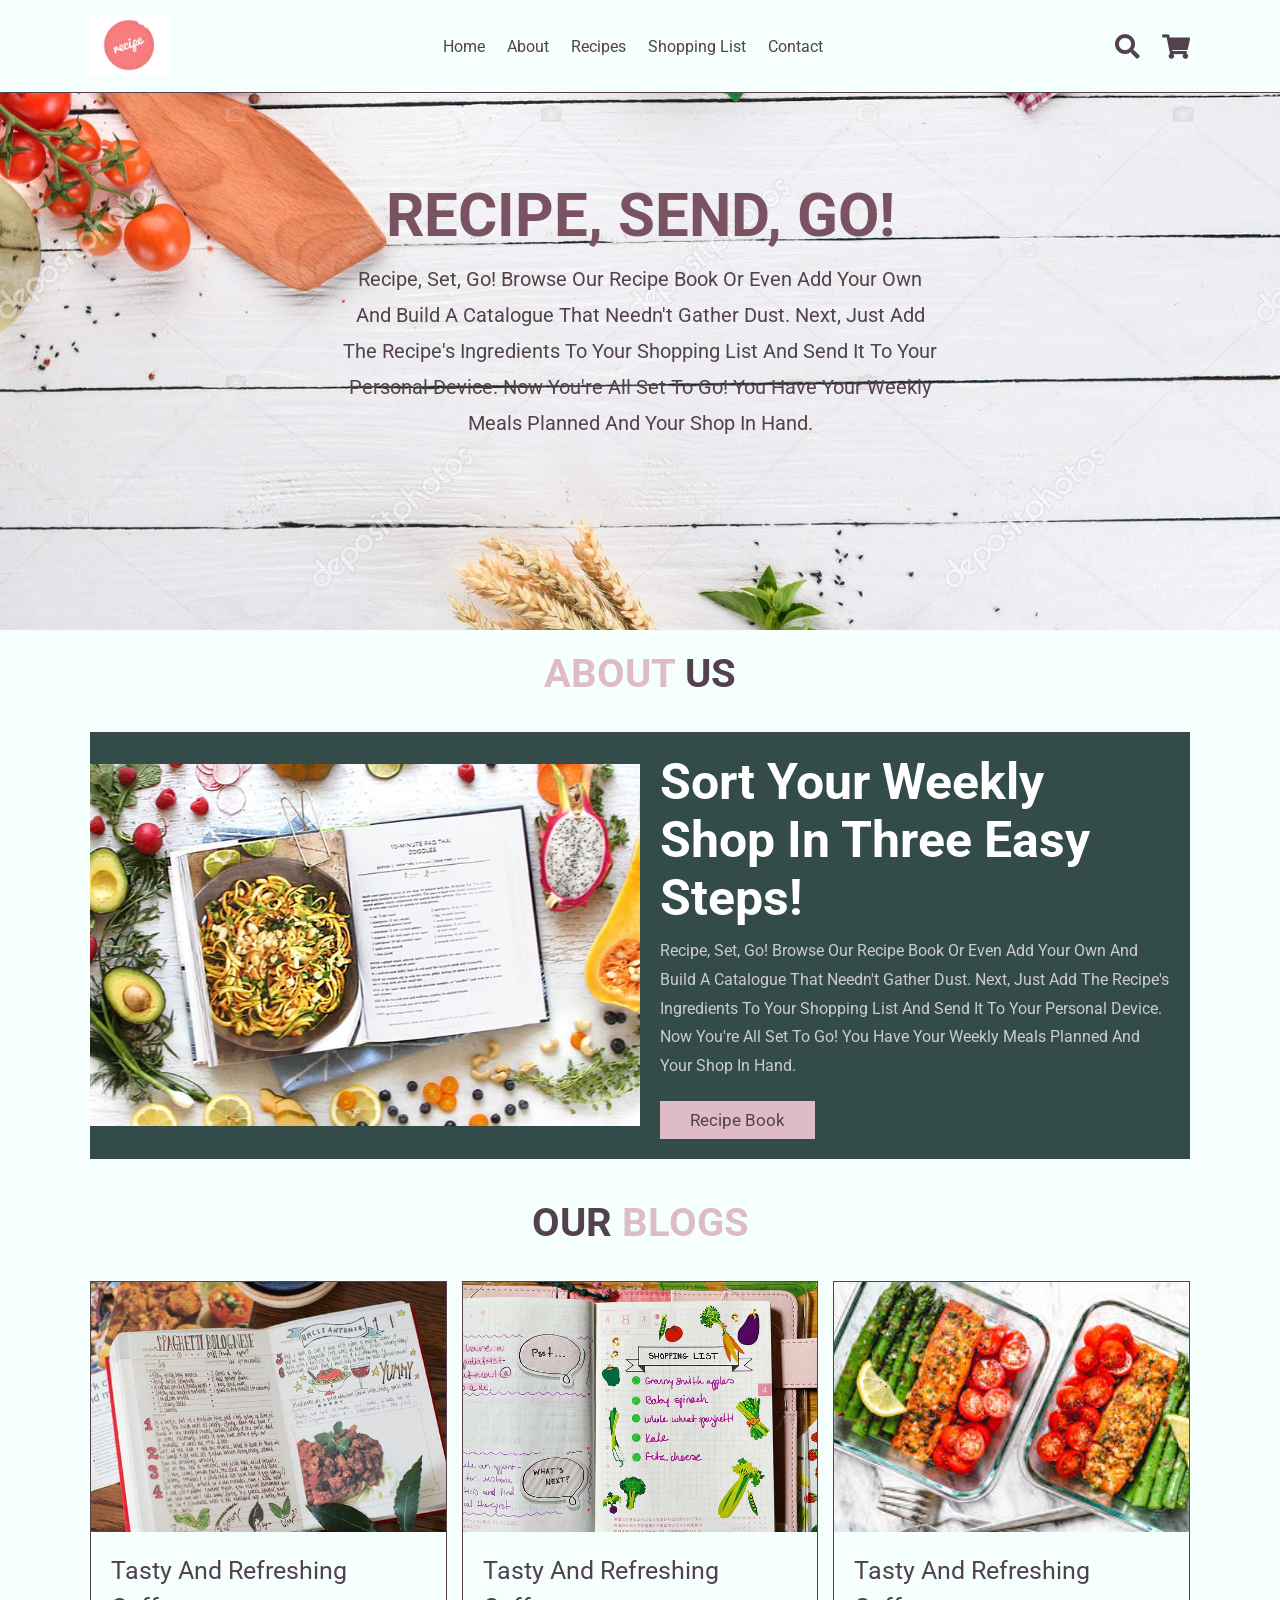
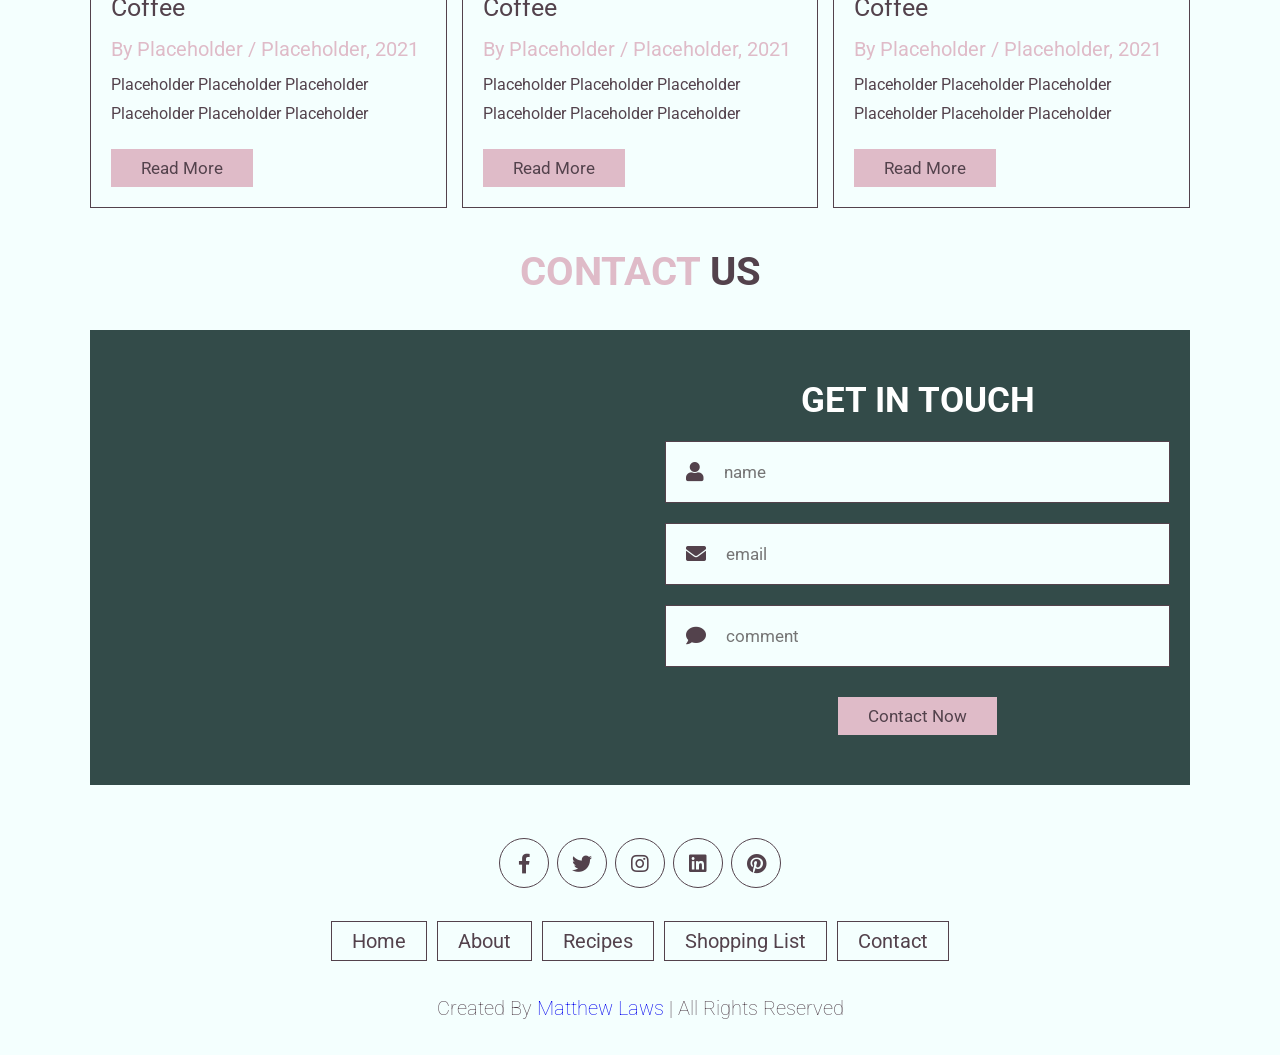
<file: home.html>
﻿<!DOCTYPE html>

<html lang="en" xmlns="http://www.w3.org/1999/xhtml">


<head>


    <meta charset="utf-8" />
    <script src="webScript.js"></script>

    <!-- font awesome -->
    <link rel="stylesheet" href="https://cdnjs.cloudflare.com/ajax/libs/font-awesome/5.15.4/css/all.min.css" />
    <!-- custom css -->
    <link rel="stylesheet" href="styling.css">

    <title>Recipe, Send, Go!</title>

</head>


<body>

    <!--Header Starts-->

    <header class="header">

        <a href="#" class="logo">
            <img src="images/logoPlaceHolder.jpg" alt="Have Beth Make One!" />
        </a>


        <nav class="navbar">
            <a href="home">home</a>
            <a href="about">about</a>
            <a href="recipes">recipes</a>
            <a href="shopping list">shopping list</a>
            <a href="contact">contact</a>
        </nav>

        <div class="icons">
            <!--MAKE THESE MORE RELEVANT-->
            <div class="fas fa-search" id="search-btn"></div>
            <div class="fas fa-shopping-cart" id="cart-btn"></div>
            <div class="fas fa-bars" id="menu-btn"></div>
        </div>

        <div class="search-form">
            <input type="search" id="search-box" placeholder="search here..." />
            <label for="search-box" class="fas fa-search"></label>
        </div>

    </header>

    <!--Header Ends-->
    <!--Home Section Starts-->

    <section class="home" id="home">
        <div class="content">
            <h3> Recipe, Send, Go!</h3>
            <p>Recipe, Set, Go! Browse our recipe book or even add your own and build a catalogue that needn't gather dust. Next, just add the recipe's ingredients to your shopping list and send it to your personal device. Now you're all set to Go! You have your weekly meals planned and your shop in hand.</p>
            <!--<img src="images/homePLACEHOLDER.jpg" alt="" />-->
        </div>
    </section>

    <!--Home Section Ends-->
    <!--About Section Starts-->

    <section class="about" id="about">

        <h1 class="heading"> <span>About</span> us</h1>

        <div class="row">

            <div class="image">
                <img src="images/aboutPLACEHOLDER.jpg" alt="" style="width:100%">
            </div>

            <div class="content">
                <h3>Sort your weekly shop in three easy steps!</h3>
                <p>Recipe, Set, Go! Browse our recipe book or even add your own and build a catalogue that needn't gather dust. Next, just add the recipe's ingredients to your shopping list and send it to your personal device. Now you're all set to Go! You have your weekly meals planned and your shop in hand.</p>
                <a href="#" class="btn">Recipe Book</a>
            </div>
        </div>


    </section>
    <!--About Section Ends-->
    <!-- Blogs Section Starts  -->

    <section class="blogs" id="blogs">

        <h1 class="heading"> our <span>blogs</span> </h1>

        <div class="box-container">

            <div class="box">
                <div class="image">
                    <img src="images/blogsPH1.jpg" alt="">
                </div>
                <div class="content">
                    <a href="#" class="title">tasty and refreshing coffee</a>
                    <span>by Placeholder / Placeholder, 2021</span>
                    <p>Placeholder Placeholder Placeholder Placeholder Placeholder Placeholder</p>
                    <a href="#" class="btn">read more</a>
                </div>
            </div>

            <div class="box">
                <div class="image">
                    <img src="images/blogsPH2.jpg" alt="">
                </div>
                <div class="content">
                    <a href="#" class="title">tasty and refreshing coffee</a>
                    <span>by Placeholder / Placeholder, 2021</span>
                    <p>Placeholder Placeholder Placeholder Placeholder Placeholder Placeholder</p>
                    <a href="#" class="btn">read more</a>
                </div>
            </div>

            <div class="box">
                <div class="image">
                    <img src="images/blogsPH3.jpg" alt="">
                </div>
                <div class="content">
                    <a href="#" class="title">tasty and refreshing coffee</a>
                    <span>by Placeholder / Placeholder, 2021</span>
                    <p>Placeholder Placeholder Placeholder Placeholder Placeholder Placeholder</p>
                    <a href="#" class="btn">read more</a>
                </div>
            </div>

        </div>

    </section>

    <!-- Blogs Section Ends -->
    <!--Contact Section Starts-->

    <section class="contact" id="contact">

        <h1 class="heading"> <span>contact</span> us </h1>

        <div class="row">

            <iframe class="map " src="https://www.google.com/maps/embed?pb=!1m18!1m12!1m3!1d2410.49850307587!2d-1.2533756841808978!3d52.83140187987449!2m3!1f0!2f0!3f0!3m2!1i1024!2i768!4f13.1!3m3!1m2!1s0x0%3A0x1592ceba2eea5790!2sUniversity%20of%20Nottingham%2C%20Sutton%20Bonington%20Campus!5e0!3m2!1sen!2suk!4v1638279955182!5m2!1sen!2suk" allowfullscreen="" loading="lazy"></iframe>
            <form action="">
                <h3>get in touch</h3>
                <div class="inputBox">
                    <span class="fas fa-user"></span>
                    <input type="text" placeholder="name">
                </div>
                <div class="inputBox">
                    <span class="fas fa-envelope"></span>
                    <input type="email" placeholder="email">
                </div>
                <div class="inputBox">
                    <span class="fas fa-comment"></span>
                    <input type="text" placeholder="comment">
                </div>
                <input type="submit" value="contact now" class="btn">
            </form>

        </div>

    </section>
    <!--Contact Section Ends-->
    <!-- footer section starts  -->

    <section class="footer">

        <div class="share">
            <a href="#" class="fab fa-facebook-f"></a>
            <a href="#" class="fab fa-twitter"></a>
            <a href="#" class="fab fa-instagram"></a>
            <a href="#" class="fab fa-linkedin"></a>
            <a href="#" class="fab fa-pinterest"></a>
        </div>

        <div class="links">
            <a href="#">home</a>
            <a href="#">about</a>
            <a href="#">recipes</a>
            <a href="#">shopping list</a>
            <a href="#">contact</a>
        </div>

        <div class="credit">created by <span><a href="https://github.com/PartScottish" target="_blank" rel="noopener noreferrer">Matthew Laws</a></span> | all rights reserved</div>

    </section>

    <!-- footer section ends -->






</body>




</html>
</file>
<file: styling.css>
﻿@import url('https://fonts.googleapis.com/css2?family=Roboto:wght@100;300;400;500;700&display=swap');

:root {
    --main-color: #DFBBC8;
    --black: #334B49;
    --bg: #F4FFFE;
    --border: .1rem solid #53424C;
}

* {
    font-family: 'Roboto', sans-serif;
    margin: 0;
    padding: 0;
    box-sizing: border-box;
    outline: none;
    border: none;
    text-decoration: none;
    text-transform: capitalize;
    transition: .2s linear;
}

html {
    font-size: 62.5%;
    overflow-x: hidden;
    scroll-padding-top: 9rem;
    scroll-behavior: smooth;
}

    html::-webkit-scrollbar {
        width: .8rem;
    }

    html::-webkit-scrollbar-track {
        background: transparent;
    }

    html::-webkit-scrollbar-thumb {
        background: #53424C;
        border-radius: 5rem;
    }

body {
    background: var(--bg);
}

section {
    padding: 2rem 7%;
}



/*HEADER BEGINS HERE*/
.heading {
    text-align: center;
    color: #53424C;
    text-transform: uppercase;
    padding-bottom: 3.5rem;
    font-size: 4rem;
}

    .heading span {
        color: var(--main-color);
        text-transform: uppercase;
    }

.btn {
    margin-top: 1rem;
    display: inline-block;
    padding: .9rem 3rem;
    font-size: 1.7rem;
    color: #53424C;
    background: var(--main-color);
    cursor: pointer;
}

    .btn:hover {
        letter-spacing: .2rem;
    }

.header {
    background: var(--bg);
    display: flex;
    align-items: center;
    justify-content: space-between;
    padding: 1.5rem 7%;
    border-bottom: var(--border);
    position: fixed;
    top: 0;
    left: 0;
    right: 0;
    z-index: 1000;
}

    .header .logo img {
        height: 6rem;
    }

    .header .navbar a {
        margin: 0 1rem;
        font-size: 1.6rem;
        color: #53424C;
    }

    .header .navbar a:hover {
        color: var(--main-color);
        border-bottom: .1rem solid var(--main-color);
        padding-bottom: .5rem;
    }

    .header .icons div {
        color: #53424C;
        cursor: pointer;
        font-size: 2.5rem;
        margin-left: 2rem;
    }

    .header .icons div:hover {
        color: var(--main-color);
    }

    #menu-btn {
         display: none;
    }

    .header .search-form {
        position: absolute;
        top: 115%;
        right: 7%;
        background: #53424C;
        width: 50rem;
        height: 5rem;
        display: flex;
        align-items: center;
        transform: scaleY(0);
        transform-origin: top;
    }

    .header .search-form.active{
        transform: scaleY(1);
    }

    .header .search-form input {
        height: 100%;
        width: 100%;
        font-size: 1.6rem;
        color: var(--black);
        padding: 1rem;
        text-transform: none;
    }

    .header .search-form label {
        cursor: pointer;
        font-size: 2.2rem;
        margin-right: 1.5rem;
        color: var(--black);
    }

        .header .search-form label:hover {
            color: var(--main-color);
        }
/*HEADER ENDS HERE*/



/*FOOTER BEGINS HERE*/
.footer {
    background: var(--bg);
    text-align: center;
}

.footer .share {
    padding: 1rem 0;
}

    .footer .share a {
        height: 5rem;
        width: 5rem;
        line-height: 5rem;
        font-size: 2rem;
        color: #53424C;
        border: var(--border);
        margin: .3rem;
        border-radius: 50%;
    }

        .footer .share a:hover {
            background-color: var(--main-color);
        } 

.footer .links {
    display: flex;
    justify-content: center;
    flex-wrap: wrap;
    padding: 2rem 0;
    gap: 1rem;
}

    .footer .links a {
        padding: .7rem 2rem;
        color: #53424C;
        border: var(--border);
        font-size: 2rem;
    }

        .footer .links a:hover {
            background: var(--main-color);
        }

.footer .credit {
    font-size: 2rem;
    color: #53424C;
    font-weight: lighter;
    padding: 1.5rem;
}

    .footer .credit span {
        color: var(--main-color);
    }
/*FOOTER ENDS HERE*/



/*HOME BEGINS HERE*/
.home {
    min-height: 70vh;
    display: flex;
    align-items: center;
    justify-content: center;
    text-align: center;
    background: url(images/homePLACEHOLDER2.jpg) no-repeat;
    background-size: cover;
    background-position: center;
}

    .home .content {
        max-width: 60rem;
    }

        .home .content h3 {
            font-size: 6rem;
            text-transform: uppercase;
            color: #7A5362;
        }

        .home .content p {
            font-size: 2rem;
            /*font-weight: lighter;*/
            line-height: 1.8;
            padding: 1rem 0;
            color: #53424C;
        }


/*HOME ENDS HERE*/



/*ABOUT BEGINS HERE*/
.about .row {
    display: flex;
    align-items: center;
    background: var(--black);
    flex-wrap: wrap;
    border-top: var(--border);
}

    .about .row .image {
        flex: 1 1 45rem;
    }

        .about .row .image img {
            width: 100%;
        }

    .about .row .content {
        flex: 1 1 45rem;
        padding: 2rem;
    }

        .about .row .content h3 {
            font-size: 5rem;
            color: #fff;
        }

        .about .row .content p {
            font-size: 1.6rem;
            color: #ccc;
            padding: 1rem 0;
            line-height: 1.8;
        }
/*ABOUTY ENDS HERE*/


/*CONTACT STARTS HERE*/

.contact .row{
    display: flex;
    background:var(--black);
    flex-wrap: wrap;
    gap:1rem;
}

.contact .row .map{
    flex:1 1 45rem;
    width: 100%;
    object-fit: cover;
}

.contact .row form{
    flex:1 1 45rem;
    padding:5rem 2rem;
    text-align: center;
}

.contact .row form h3{
    text-transform: uppercase;
    font-size: 3.5rem;
    color:#fff;
}

.contact .row form .inputBox{
    display: flex;
    align-items: center;
    margin-top: 2rem;
    margin-bottom: 2rem;
    background:var(--bg);
    border:var(--border);
}

    .contact .row form .inputBox span {
        color: #53424C;
        font-size: 2rem;
        padding-left: 2rem;
    }

    .contact .row form .inputBox input {
        width: 100%;
        padding: 2rem;
        font-size: 1.7rem;
        color: #53424C;
        text-transform: none;
        background: none;
    }

/*CONTACT ENDS HERE*/

/*BLOGS STARTS HERE*/
.blogs .box-container {
    display: grid;
    grid-template-columns: repeat(auto-fit, minmax(30rem, 1fr));
    gap: 1.5rem;
}

    .blogs .box-container .box {
        border: var(--border);
    }

        .blogs .box-container .box .image {
            height: 25rem;
            overflow: hidden;
            width: 100%;
        }

            .blogs .box-container .box .image img {
                height: 100%;
                object-fit: cover;
                width: 100%;
            }

        .blogs .box-container .box:hover .image img {
            transform: scale(1.2);
        }

        .blogs .box-container .box .content {
            padding: 2rem;
        }

            .blogs .box-container .box .content .title {
                font-size: 2.5rem;
                line-height: 1.5;
                color: #53424C;
            }

                .blogs .box-container .box .content .title:hover {
                    color: var(--main-color);
                }

            .blogs .box-container .box .content span {
                color: var(--main-color);
                display: block;
                padding-top: 1rem;
                font-size: 2rem;
            }

            .blogs .box-container .box .content p {
                font-size: 1.6rem;
                line-height: 1.8;
                color: #53424C;
                padding: 1rem 0;
            }
/*BLOGS ENDS HERE*/
</file>
